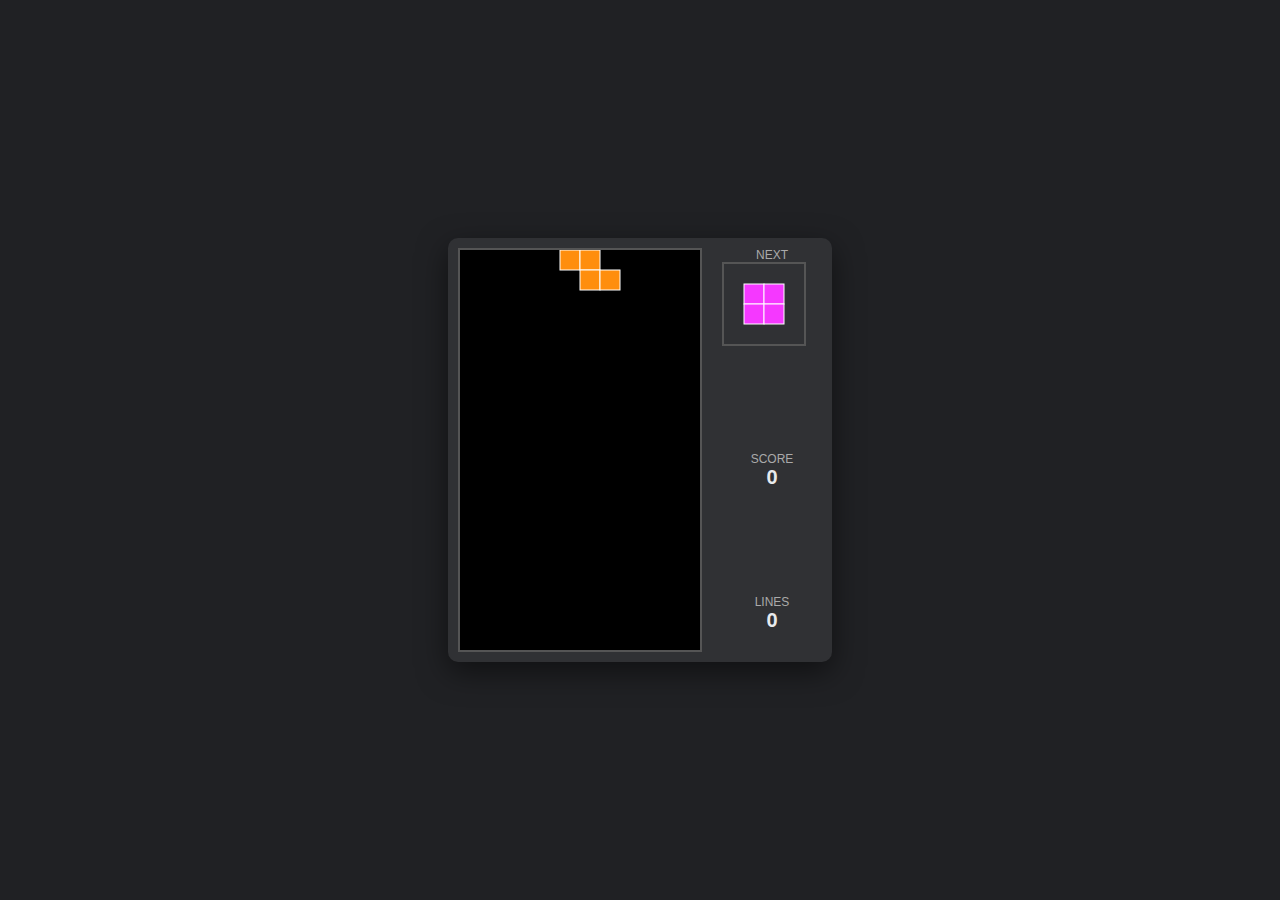
<file: BlockRush.html>
<!DOCTYPE html>
<html lang="ja">
<head>
    <meta charset="UTF-8">
    <meta name="viewport" content="width=device-width, initial-scale=1.0, maximum-scale=1.0, user-scalable=no">
    <title>Block Rush - Gemini 3 Edition</title>
    <style>
        :root {
            --bg-color: #202124;
            --panel-color: #303134;
            --text-color: #e8eaed;
            --accent-color: #4285f4;
        }

        body {
            background-color: var(--bg-color);
            color: var(--text-color);
            font-family: 'Segoe UI', Tahoma, Geneva, Verdana, sans-serif;
            margin: 0;
            display: flex;
            flex-direction: column;
            align-items: center;
            justify-content: center;
            height: 100vh;
            overflow: hidden;
            touch-action: manipulation;
        }

        #game-container {
            display: flex;
            gap: 20px;
            padding: 10px;
            border-radius: 10px;
            background: var(--panel-color);
            box-shadow: 0 10px 30px rgba(0,0,0,0.5);
        }

        canvas {
            border: 2px solid #555;
            background-color: #000;
            display: block;
        }

        #side-panel {
            display: flex;
            flex-direction: column;
            justify-content: space-between;
            width: 100px;
        }

        .info-box {
            text-align: center;
            margin-bottom: 20px;
        }

        .info-label { font-size: 12px; color: #aaa; }
        .info-value { font-size: 20px; font-weight: bold; }

        /* モバイル用コントローラー */
        #controls {
            margin-top: 20px;
            display: grid;
            grid-template-columns: repeat(3, 70px);
            grid-template-rows: repeat(2, 60px);
            gap: 10px;
        }

        button {
            background: var(--accent-color);
            border: none;
            border-radius: 8px;
            color: white;
            font-size: 20px;
            font-weight: bold;
            cursor: pointer;
            user-select: none;
            -webkit-tap-highlight-color: transparent;
        }

        button:active { background: #1a73e8; transform: scale(0.95); }
        .btn-wide { grid-column: span 3; }

        @media (min-width: 800px) {
            #controls { display: none; } /* PCではボタンを隠す */
        }

        @media (max-width: 500px) {
            #game-container { transform: scale(0.8); }
        }
    </style>
</head>
<body>

    <div id="game-container">
        <canvas id="tetris" width="240" height="400"></canvas>
        <div id="side-panel">
            <div class="info-box">
                <div class="info-label">NEXT</div>
                <canvas id="next" width="80" height="80"></canvas>
            </div>
            <div class="info-box">
                <div class="info-label">SCORE</div>
                <div id="score" class="info-value">0</div>
            </div>
            <div class="info-box">
                <div class="info-label">LINES</div>
                <div id="lines" class="info-value">0</div>
            </div>
        </div>
    </div>

    <!-- スマホ用ボタン -->
    <div id="controls">
        <button onclick="playerMove(-1)">←</button>
        <button onclick="playerRotate(1)">Rotate</button>
        <button onclick="playerMove(1)">→</button>
        <button class="btn-wide" onclick="playerDrop()">DOWN</button>
    </div>

<script>
    const canvas = document.getElementById('tetris');
    const context = canvas.getContext('2d');
    const nextCanvas = document.getElementById('next');
    const nextContext = nextCanvas.getContext('2d');

    context.scale(20, 20);
    nextContext.scale(20, 20);

    // テトリミノの形
    function createPiece(type) {
        if (type === 'I') return [[0, 1, 0, 0], [0, 1, 0, 0], [0, 1, 0, 0], [0, 1, 0, 0]];
        if (type === 'L') return [[0, 2, 0], [0, 2, 0], [0, 2, 2]];
        if (type === 'J') return [[0, 3, 0], [0, 3, 0], [3, 3, 0]];
        if (type === 'O') return [[4, 4], [4, 4]];
        if (type === 'Z') return [[5, 5, 0], [0, 5, 5], [0, 0, 0]];
        if (type === 'S') return [[0, 6, 6], [6, 6, 0], [0, 0, 0]];
        if (type === 'T') return [[0, 7, 0], [7, 7, 7], [0, 0, 0]];
    }

    const colors = [
        null, '#FF0D72', '#0DC2FF', '#0DFF72', '#F538FF', '#FF8E0D', '#FFE138', '#3877FF',
    ];

    function createMatrix(w, h) {
        const matrix = [];
        while (h--) matrix.push(new Array(w).fill(0));
        return matrix;
    }

    // 描画
    function draw() {
        context.fillStyle = '#000';
        context.fillRect(0, 0, canvas.width, canvas.height);

        drawMatrix(arena, {x: 0, y: 0}, context);
        drawMatrix(player.matrix, player.pos, context);
        
        // Next プレビュー
        nextContext.fillStyle = '#303134';
        nextContext.fillRect(0, 0, nextCanvas.width, nextCanvas.height);
        drawMatrix(player.next, {x: 1, y: 1}, nextContext);
    }

    function drawMatrix(matrix, offset, ctx) {
        matrix.forEach((row, y) => {
            row.forEach((value, x) => {
                if (value !== 0) {
                    ctx.fillStyle = colors[value];
                    ctx.fillRect(x + offset.x, y + offset.y, 1, 1);
                    ctx.lineWidth = 0.05;
                    ctx.strokeStyle = 'white';
                    ctx.strokeRect(x + offset.x, y + offset.y, 1, 1);
                }
            });
        });
    }

    // 衝突判定
    function collide(arena, player) {
        const [m, o] = [player.matrix, player.pos];
        for (let y = 0; y < m.length; ++y) {
            for (let x = 0; x < m[y].length; ++x) {
                if (m[y][x] !== 0 && (arena[y + o.y] && arena[y + o.y][x + o.x]) !== 0) {
                    return true;
                }
            }
        }
        return false;
    }

    // アリーナに固定
    function merge(arena, player) {
        player.matrix.forEach((row, y) => {
            row.forEach((value, x) => {
                if (value !== 0) {
                    arena[y + player.pos.y][x + player.pos.x] = value;
                }
            });
        });
    }

    // ライン消去
    function arenaSweep() {
        let rowCount = 1;
        outer: for (let y = arena.length - 1; y > 0; --y) {
            for (let x = 0; x < arena[y].length; ++x) {
                if (arena[y][x] === 0) continue outer;
            }
            const row = arena.splice(y, 1)[0].fill(0);
            arena.unshift(row);
            ++y;
            player.score += rowCount * 10;
            player.lines += 1;
            rowCount *= 2;
        }
        updateScore();
    }

    // 回転
    function rotate(matrix, dir) {
        for (let y = 0; y < matrix.length; ++y) {
            for (let x = 0; x < y; ++x) {
                [matrix[x][y], matrix[y][x]] = [matrix[y][x], matrix[x][y]];
            }
        }
        if (dir > 0) matrix.forEach(row => row.reverse());
        else matrix.reverse();
    }

    // プレイヤー操作
    function playerDrop() {
        player.pos.y++;
        if (collide(arena, player)) {
            player.pos.y--;
            merge(arena, player);
            playerReset();
            arenaSweep();
            updateScore();
        }
        dropCounter = 0;
    }

    function playerMove(dir) {
        player.pos.x += dir;
        if (collide(arena, player)) {
            player.pos.x -= dir;
        }
    }

    function playerRotate(dir) {
        const pos = player.pos.x;
        let offset = 1;
        rotate(player.matrix, dir);
        while (collide(arena, player)) {
            player.pos.x += offset;
            offset = -(offset + (offset > 0 ? 1 : -1));
            if (offset > player.matrix[0].length) {
                rotate(player.matrix, -dir);
                player.pos.x = pos;
                return;
            }
        }
    }

    function playerReset() {
        const pieces = 'ILJOTSZ';
        if (player.next === null) {
            player.matrix = createPiece(pieces[pieces.length * Math.random() | 0]);
        } else {
            player.matrix = player.next;
        }
        player.next = createPiece(pieces[pieces.length * Math.random() | 0]);
        player.pos.y = 0;
        player.pos.x = (arena[0].length / 2 | 0) - (player.matrix[0].length / 2 | 0);

        if (collide(arena, player)) {
            arena.forEach(row => row.fill(0));
            player.score = 0;
            player.lines = 0;
            updateScore();
        }
    }

    function updateScore() {
        document.getElementById('score').innerText = player.score;
        document.getElementById('lines').innerText = player.lines;
    }

    const arena = createMatrix(12, 20);

    const player = {
        pos: {x: 0, y: 0},
        matrix: null,
        next: null,
        score: 0,
        lines: 0,
    };

    // ループ処理
    let dropCounter = 0;
    let dropInterval = 1000;
    let lastTime = 0;

    function update(time = 0) {
        const deltaTime = time - lastTime;
        lastTime = time;

        dropCounter += deltaTime;
        // レベルに応じて速度アップ
        const currentInterval = Math.max(100, dropInterval - (player.lines * 20));
        
        if (dropCounter > currentInterval) {
            playerDrop();
        }

        draw();
        requestAnimationFrame(update);
    }

    // キー入力
    document.addEventListener('keydown', event => {
        if (event.keyCode === 37) playerMove(-1);
        else if (event.keyCode === 39) playerMove(1);
        else if (event.keyCode === 40) playerDrop();
        else if (event.keyCode === 38) playerRotate(1);
    });

    playerReset();
    updateScore();
    update();
</script>
</body>
</html>
</file>
